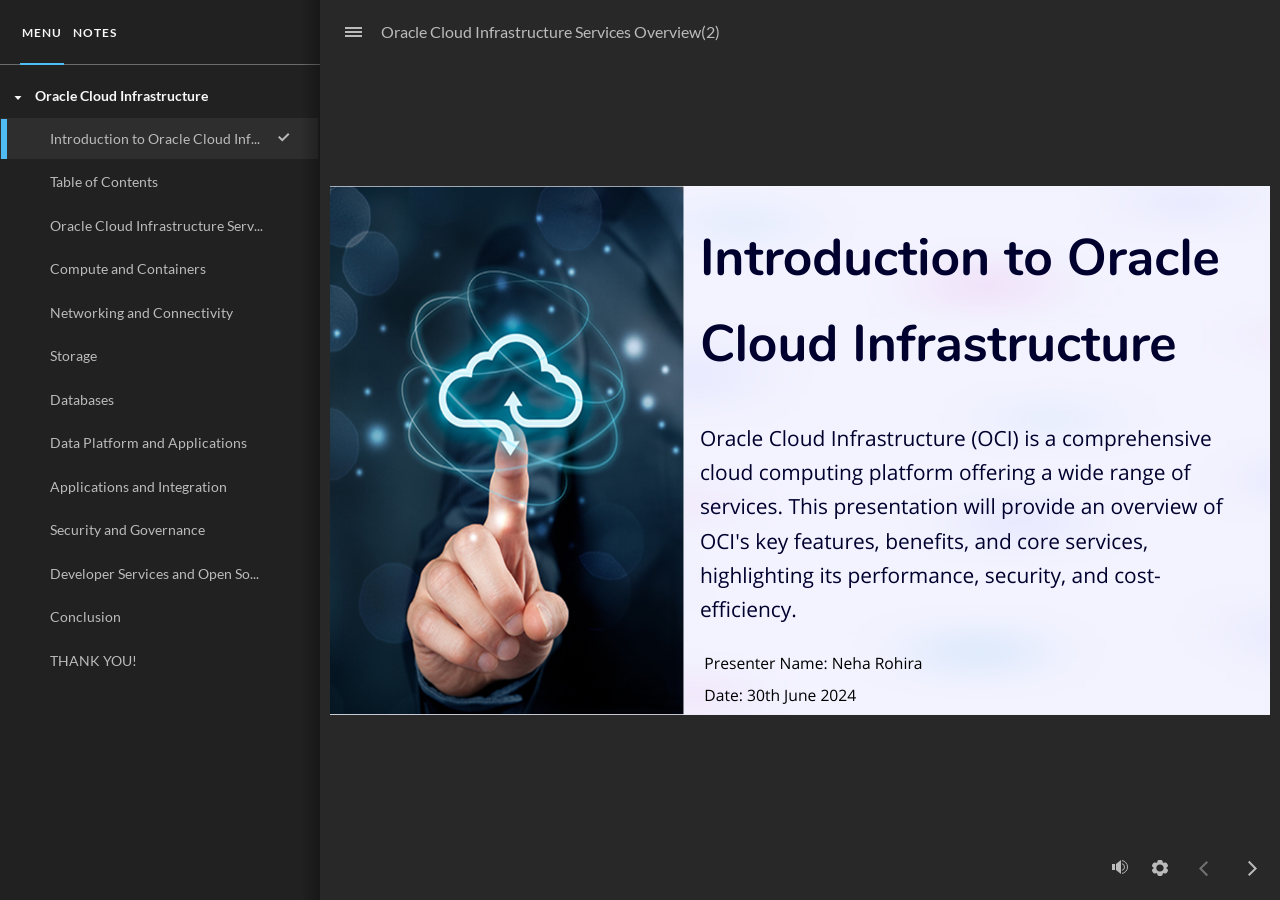
<file: index.html>
﻿<!doctype html>
<html lang="en-US">
<head>
  <meta charset="utf-8">
  <!-- Created using Storyline 360 x64 - http://www.articulate.com  -->
  <!-- version: 3.88.32574.0 -->
  <title>Oracle Cloud Infrastructure Services Overview(2)</title>
  <meta http-equiv="x-ua-compatible" content="IE=edge"/>
  <meta name="viewport" content="width=device-width,initial-scale=1,user-scalable=no,shrink-to-fit=no,minimal-ui"/>
  <meta name="apple-mobile-web-app-capable" content="yes"/>
  <style>
    html, body { height: 100%; padding: 0; margin: 0 }
    #app { height: 100%; width: 100%; }
  </style>

  <script>
    window.DS = {};
    window.globals = {
      DATA_PATH_BASE: '',
      HAS_FRAME: true,
      HAS_SLIDE: true,

      lmsPresent: false,
      tinCanPresent: false,
      cmi5Present: false,
      aoSupport: false,
      scale: 'noscale',
      captureRc: false,
      browserSize: 'optimal',
      bgColor: '#282828',
      features: 'DropInBase,DropInCore,DropInInteractions,DropInMisc,DropInVectors,DropInVideo,LayerPresentAsDialog,MultipleQuizTracking,UpdatedThemeEditor',
      themeName: 'unified',
      preloaderColor: '#FFFFFF',
      suppressAnalytics: false,
      productChannel: 'stable',
      publishSource: 'storyline',
      aid: 'aid|eb7c5a69-bfa1-4f07-bd0c-725b14befd07',
      cid: '505e9703-48db-4cd9-acd3-11474ddd9119',
      playerVersion: '3.88.32574.0',
      publishTimestamp: '2024-07-01T08:09:50.1200299Z',
      maxIosVideoElements: 10,
      connectionSettings: { message: 'You%20are%20offline.%20Trying%20to%20reconnect...', useDarkTheme: false, mode: 'disabled' },
      hasFeature: function(feature) {
        return this.features.split(',').includes(feature);
      },
      
      parseParams: function(qs) {
        if (window.globals.parsedParams != null) {
          return window.globals.parsedParams;
        }
        qs = (qs || window.location.search.substr(1)).split('+').join(' ');
        var params = {},
            tokens,
            re = /[?&]?([^=]+)=([^&]*)/g;

        while (tokens = re.exec(qs)) {
          params[decodeURIComponent(tokens[1]).trim()] =
            decodeURIComponent(tokens[2]).trim();
        }
        window.globals.parsedParams = params;
        return params;
      }

    };
  </script>
  <script>
    var isIe11 = ('ActiveXObject' in window || window.MSBlobBuilder != null)
      && window.msCrypto != null && !window.ActiveXObject;
    if (isIe11) {
      window.globals.unsupportedBrowser = true;
      document.write(atob('[base64]'));
    }
  </script>

  <script>
    if (window.globals.hasFeature('MultiLanguageSupport')) {
      
      
    }
  </script>

  
  <script>window.THREE = { };</script>
  
</head>
<body style="background: #282828" class="cs-HTML theme-unified">
  <!-- 360 -->
  <script>!function(){var e,i=/iPhone/i,o=/iPod/i,n=/iPad/i,t=/\biOS-universal(?:.+)Mac\b/i,r=/\bAndroid(?:.+)Mobile\b/i,a=/Android/i,d=/(?:SD4930UR|\bSilk(?:.+)Mobile\b)/i,p=/Silk/i,l=/Windows Phone/i,u=/\bWindows(?:.+)ARM\b/i,b=/BlackBerry/i,s=/BB10/i,c=/Opera Mini/i,f=/\b(CriOS|Chrome)(?:.+)Mobile/i,h=/Mobile(?:.+)Firefox\b/i,v=function(e){return void 0!==e&&"MacIntel"===e.platform&&"number"==typeof e.maxTouchPoints&&e.maxTouchPoints>1&&"undefined"==typeof MSStream};e=function(e){var m={userAgent:"",platform:"",maxTouchPoints:0};e||"undefined"==typeof navigator?"string"==typeof e?m.userAgent=e:e&&e.userAgent&&(m={userAgent:e.userAgent,platform:e.platform,maxTouchPoints:e.maxTouchPoints||0}):m={userAgent:navigator.userAgent,platform:navigator.platform,maxTouchPoints:navigator.maxTouchPoints||0};var g=m.userAgent,y=g.split("[FBAN");void 0!==y[1]&&(g=y[0]),void 0!==(y=g.split("Twitter"))[1]&&(g=y[0]);var A=function(e){return function(i){return i.test(e)}}(g),w={apple:{phone:A(i)&&!A(l),ipod:A(o),tablet:!A(i)&&(A(n)||v(m))&&!A(l),universal:A(t),device:(A(i)||A(o)||A(n)||A(t)||v(m))&&!A(l)},amazon:{phone:A(d),tablet:!A(d)&&A(p),device:A(d)||A(p)},android:{phone:!A(l)&&A(d)||!A(l)&&A(r),tablet:!A(l)&&!A(d)&&!A(r)&&(A(p)||A(a)),device:!A(l)&&(A(d)||A(p)||A(r)||A(a))||A(/\bokhttp\b/i)},windows:{phone:A(l),tablet:A(u),device:A(l)||A(u)},other:{blackberry:A(b),blackberry10:A(s),opera:A(c),firefox:A(h),chrome:A(f),device:A(b)||A(s)||A(c)||A(h)||A(f)},any:!1,phone:!1,tablet:!1};return w.any=w.apple.device||w.android.device||w.windows.device||w.other.device,w.phone=w.apple.phone||w.android.phone||w.windows.phone,w.tablet=w.apple.tablet||w.android.tablet||w.windows.tablet,w}(),"object"==typeof exports&&"undefined"!=typeof module?module.exports=e:"function"==typeof define&&define.amd?define((function(){return e})):this.isMobile=e}();
    window.isMobile.apple.tablet = window.isMobile.apple.tablet ||
      (navigator.platform === 'MacIntel' && navigator.maxTouchPoints > 1);
    window.isMobile.apple.device = window.isMobile.apple.device || window.isMobile.apple.tablet;
    window.isMobile.tablet = window.isMobile.tablet || window.isMobile.apple.tablet;
    window.isMobile.any = window.isMobile.any || window.isMobile.apple.tablet;
  </script>

  <div id="focus-sink" tabindex="-1"></div>

  <div id="preso"></div>
  <script>
    (function() {

      var classTypes = [ 'desktop', 'mobile', 'phone', 'tablet' ];

      var addDeviceClasses = function(prefix, testObj) {
        var curr, i;
        for (i = 0; i < classTypes.length; i++) {
          curr = classTypes[i];
          if (testObj[curr]) {
            document.body.classList.add(prefix + curr);
          }
        }
      };

      var params = window.globals.parseParams(),
          isDevicePreview = params.devicepreview === '1',
          isPhoneOverride = params.deviceType === 'phone' || (isDevicePreview && params.phone == '1'),
          isTabletOverride = (params.deviceType === 'tablet' || isDevicePreview) && !isPhoneOverride,
          isMobileOverride = isPhoneOverride || isTabletOverride;

      var deviceView = {
        desktop: !window.isMobile.any && !isMobileOverride,
        mobile: window.isMobile.any || isMobileOverride,
        phone: isPhoneOverride || (window.isMobile.phone && !isTabletOverride),
        tablet: isTabletOverride || window.isMobile.tablet
      };

      window.globals.deviceView = deviceView;
      window.isMobile.desktop = !window.isMobile.any;
      window.isMobile.mobile = window.isMobile.any;

      addDeviceClasses('view-', deviceView);

    })();
  </script>
  
  <script src='story_content/triggers.js' type=text/javascript></script>
<script src='story_content/user.js' type=text/javascript></script>
  <div class="slide-loader"></div>

  <script>
    var doc = document, loader = doc.body.querySelector('.slide-loader'); [ 1, 2, 3 ].forEach(function(n) { var d = doc.createElement('div'); d.style.backgroundColor = window.globals.preloaderColor; d.classList.add('mobile-loader-dot'); d.classList.add('dot' + n); loader.appendChild(d); });
  </script>

  <div class="mobile-load-title-overlay" style="display: none">
    <div class="mobile-load-title">Oracle Cloud Infrastructure Services Overview(2)</div>
  </div>

  <div class="mobile-chrome-warning"></div>

  
<style>
  .warn-connection-dialog {
    display: none;
    background: transparent;
    pointer-events: all;
    position: fixed;
    left: 0;
    top: 0;
    width: 100%;
    height: 100%;
    z-index: 999;
  }

  .warn-connection-content {
    pointer-events: all;
    border-radius: 4px;
    background: white;
    border: 1px solid #E7E7E7;
    color: #333333;
    box-shadow: 0 2px 4px rgba(0, 0, 0, 0.25);
    transition: all 150ms ease-out;
    position: absolute;
    white-space: nowrap;
  }

  .view-phone.is-landscape .warn-connection-content {
    left: 23px;
    bottom: 23px;
  }

  .view-tablet.is-landscape .warn-connection-content {
    left: 50%;
    top: 20px;
    transform: translateX(-50%);
  }

  .view-mobile.is-portrait .warn-connection-content {
    transform: translate(-50%, calc(-100% - 15px));
  }

  .warn-connection-content p {
    display: inline-block;
    margin: 0 8px 0 0;
    line-height: 33px;
    font-size: 11px;
  }

  .warn-connection-content svg {
    position: relative;
    vertical-align: middle;
    margin: 0 2px 2px 8px;
  }

  .view-desktop .warn-connection-content {
    left: 1.5em;
    bottom: 1.5em;
  }

  .view-desktop .warn-connection-content p {
    font-size: 1.1em;
  }

  .is-offline .warn-connection-dialog {
    display: block;
  }

  .is-offline .cs-panel * {
    pointer-events: none !important;
  }

  .is-offline .cs-panel {
    pointer-events: all !important;
  }

  .is-offline #nav-controls * {
    pointer-events: none !important;
  }

  .is-offline #nav-controls {
    pointer-events: all !important;
  }
</style>

<div class="warn-connection-dialog" role="alertdialog" aria-modal="true" tabindex="0" aria-labelledby="warn-connection-message">
  <div class="warn-connection-content">
    <svg width="17" height="15" viewBox="0 0 17 15" xmlns="http://www.w3.org/2000/svg">
      <path fill="#8F0000" stroke="white" d="M16.07,12.98 L15.88,12.23 L9.51,1.21 C8.97,0.26,7.6,0.26,7.06,1.21 L0.69,12.23 C0.15,13.16,0.81,14.36,1.91,14.36 H14.65 C15.47,14.36,16.05,13.7,16.07,12.98 Z"/>
      <path fill="white" stroke="white" d="M8.58,5.5 C8.35,5.28,8.5,5.35,8.21,5.32 C8.09,5.35,7.97,5.49,7.96,5.67 C7.97,5.79,7.98,5.92,7.98,6.04 L7.98,6.04 C7.99,6.17,8,6.31,8.01,6.43 L8.01,6.44 C8.03,6.92,8.06,7.41,8.09,7.9 L8.09,7.9 C8.12,8.39,8.14,8.88,8.17,9.37 C8.17,9.39,8.18,9.42,8.2,9.44 C8.23,9.46,8.25,9.47,8.28,9.47 C8.31,9.47,8.34,9.46,8.35,9.44 C8.37,9.43,8.38,9.4,8.39,9.35 L8.39,9.34 C8.39,9.24,8.4,9.15,8.4,9.05 L8.4,9.05 C8.41,8.96,8.41,8.86,8.42,8.75 C8.43,8.44,8.45,8.12,8.47,7.81 L8.47,7.81 C8.49,7.49,8.51,7.18,8.53,6.87 C8.55,6.46,8.56,6.05,8.59,5.64 L8.6,5.62 C8.6,5.57,8.59,5.53,8.58,5.5 L8.21,5.32 Z"/>
      <circle fill="white" stroke="white" cx="8.3" cy="11.35" r="0.3"/>
    </svg>
    <p id="warn-connection-message">You are offline. Trying to reconnect...</p>
  </div>
</div>

<script>
  (function() {
    window.DS.connection = {
      warningShown: false,
      assets: {},
      loadingAssetGroup: false,
      retryDelay: 500
    };

    var connectionSettings = window.globals.connectionSettings || {};

    var useConnectionMessages = window.AbortController != null &&
      window.location.protocol != 'file:' &&
      connectionSettings.mode === 'normal';

    window.DS.connection.useConnectionMessages = useConnectionMessages;

    var assetCount = 0;
    var checkLoadedId;


    if (useConnectionMessages && connectionSettings != null) {
      var contentEl = document.querySelector('.warn-connection-content');
      var messageEl = contentEl.querySelector('p');

      if (connectionSettings.useDarkTheme) {
        contentEl.style.borderColor = '#BABBBA';
        contentEl.style.backgroundColor = '#282828';
        contentEl.style.color = '#FFFFFF';
      }

      if (connectionSettings.message != null) {
        messageEl.textContent = window.decodeURIComponent(connectionSettings.message);
      }
    }

    function checkAssetsReady() {
      for (var i in DS.connection.assets) {
        if (!DS.connection.assets[i].success) {
          return false;
        }
      }
      return true;
    }

    function stopAssetGroup() {
      if (!useConnectionMessages) { return; }

      assetCount = 0;

      DS.connection.oldAssetGroup = DS.connection.assets;
      DS.connection.assets = {};
      DS.connection.loadingAssetGroup = false;
      clearInterval(checkLoadedId);
    }

    function startAssetGroup() {
      if (!useConnectionMessages) { return; }
      var ticks = 0;
      clearInterval(checkLoadedId);
      checkLoadedId = setInterval(function() {
        var loaded = 0;
        if (assetCount === 0 && loaded === 0) {
          clearInterval(checkLoadedId);
          return;
        }

        for (var i in DS.connection.assets) {
          if (DS.connection.assets[i].success) {
            loaded++;
          }
        }

        if (assetCount === loaded && checkAssetsReady()) {
          for (var i in DS.connection.assets) {
            if (DS.connection.assets[i].action) {
              DS.connection.assets[i].action();
            }
          }
          hideWarning();
          stopAssetGroup();
        }
      }, 100)
    }

    function requiredAsset(url, action, retry, type) {
      if (!useConnectionMessages) { return; }
      if (DS.connection.assets[url]) { return; }

      DS.connection.assets[url] = {
        success: false, action: action, retry: retry, type: type
      };
      assetCount = Object.keys(DS.connection.assets).length;
      if (!DS.connection.loadingAssetGroup) {
        startAssetGroup();
      }
      DS.connection.loadingAssetGroup = true;
    }

    function assetLoaded(url) {
      if (!useConnectionMessages) { return; }
      if (DS.connection.assets[url]) {
        DS.connection.assets[url].success = true;
      }
    }

    function assetFailed(url) {
      if (!useConnectionMessages) { return; }
      if (!DS.connection.assets[url]) {
        if (/\.js$/.test(url) && url.indexOf('transcripts') === -1) {
          setTimeout(function() {
            if (DS.connection.lastSlideLoaded != null) {
              DS.connection.lastSlideLoaded();
            }
          }, DS.connection.retryDelay);
        }
        return;
      }
      if (!DS.connection.warningShown) { showWarning(); }
      if (DS.connection.assets[url].retry) {
        setTimeout(function() {
          if (!DS.connection.assets[url].success) {
            DS.connection.assets[url].retry()
          }
        }, DS.connection.retryDelay);
      }
    }

    function hideWarning() {
      document.body.classList.remove('is-offline');
      DS.connection.warningShown = false;
      enableKeys();
    }
    DS.connection.hideWarning = hideWarning

    function showWarning(btn) {
      document.body.classList.add('is-offline')
      DS.connection.warningShown = true;
      updateWarningPosition();
      disableKeys();
    }

    function updateWarningPosition() {
      if (!DS.connection.warningShown) {
        return;
      }

      var isPortrait = document.body.classList.contains('is-portrait');
      var isMobile = document.body.classList.contains('view-mobile');
      var warningEl = document.querySelector('.warn-connection-content');

      if (isPortrait && isMobile) {
        var slide = document.querySelector('.primary-slide');
        var slideRect = slide != null
          ? slide.getBoundingClientRect()
          : { top: window.innerHeight, left: 0, width: window.innerWidth };

        warningEl.style.top = `${slideRect.top}px`
        warningEl.style.left = `${slideRect.left + slideRect.width / 2}px`
      } else {
        warningEl.style.top = null;
        warningEl.style.left = null;
      }

      window.requestAnimationFrame(updateWarningPosition);
    }

    function onDisableKeyDown(e) {
      e.preventDefault();
      e.stopImmediatePropagation();
    }

    function onDisableKeyUp(e) {
      e.preventDefault();
      e.stopImmediatePropagation();
    }

    var accStyle = document.createElement('style');
    var warnDialogEl = document.querySelector('.warn-connection-dialog');

    function disableKeys() {
      if (DS.views && DS.views.nsStack && DS.views.nsStack.length === 1) {
        DS.views.nsStack[0].tabReachable = false
        DS.views.nsStack[0].updateTabIndex(true, true);
      }

      accStyle.innerHTML = '.acc-shadow-dom { display: none; }';
      document.body.appendChild(accStyle);

      warnDialogEl.parentNode.append(warnDialogEl);
      warnDialogEl.focus();
    }

    function enableKeys() {
      accStyle.remove();
      if (DS.views && DS.views.nsStack && DS.views.nsStack.length === 1 && DS.views.nsStack[0].name === '_frame') {
        DS.views.nsStack[0].tabReachable = true;
        DS.views.nsStack[0].updateTabIndex();
      }
    }

    // these will all be noops if the feature flag isn't set in
    // the data and `window.globals.features`
    DS.connection.requiredAsset = requiredAsset;
    DS.connection.assetLoaded = assetLoaded;
    DS.connection.assetFailed = assetFailed;
    DS.connection.stopAssetGroup = stopAssetGroup;
    DS.connection.startAssetGroup = startAssetGroup;
  })();
</script>


  <script>
    
    if (window.autoSpider && window.vInterfaceObject) {
      document.querySelector('.mobile-load-title-overlay').style.display = 'none';
    }
  </script>

  

  <link rel="stylesheet" href="html5/data/css/output.min.css" data-noprefix/>
</body>
<script src="html5/lib/scripts/bootstrapper.min.js"></script>
</html>
</file>
